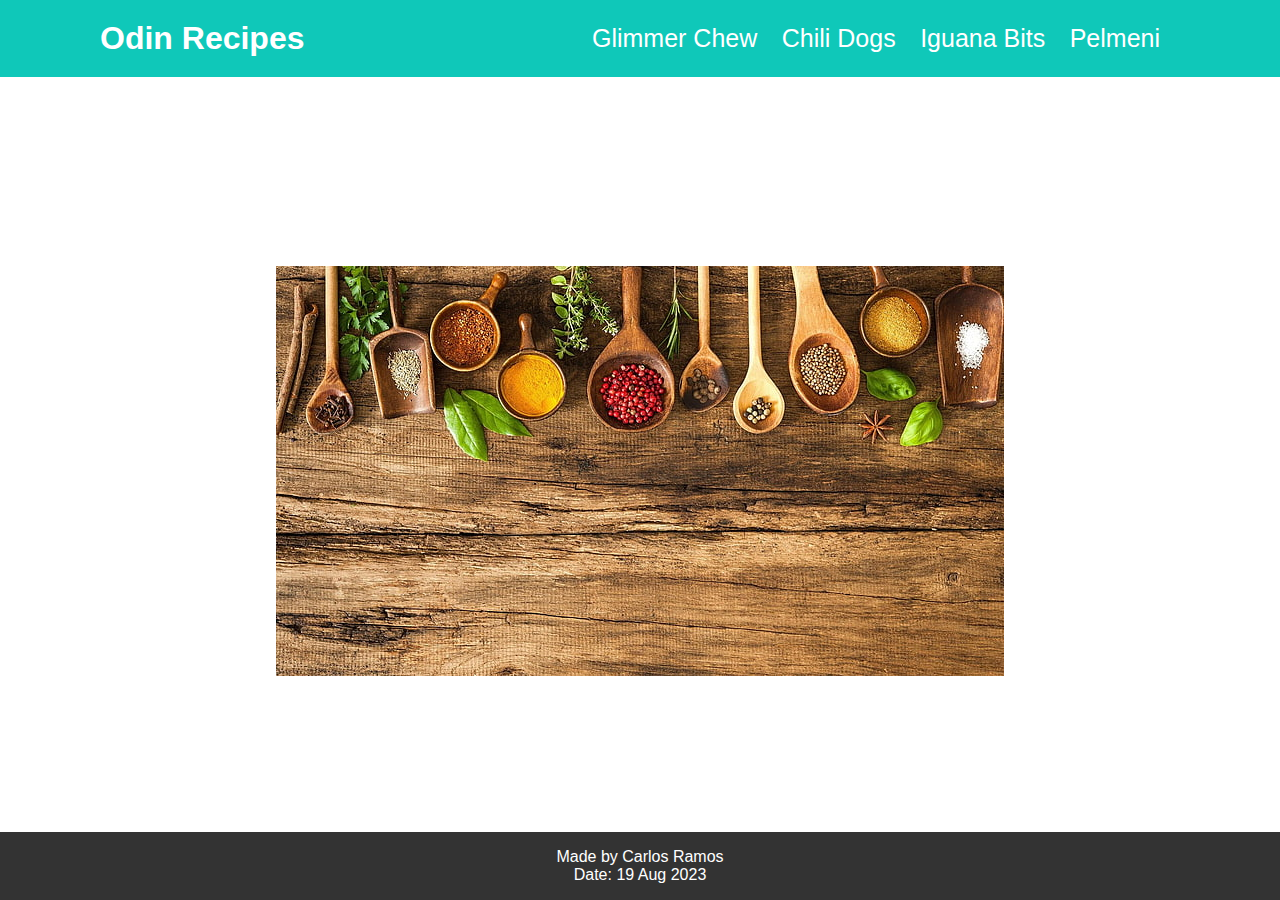
<file: index.html>
<!DOCTYPE html>
<html lang="en">
<head>
    <meta charset="UTF-8">
    <meta name="viewport" content="width=device-width, initial-scale=1.0">
    <title>Odin Recipes</title>
    <link rel="stylesheet" href="styles.css">
</head>
<body>
    <!-- Header -->
    
        <header class="header">
            <h1 class="logo">Odin Recipes</h1>

            <nav class="navbar">
                <a href="recipes/GlimmerChew.html">Glimmer Chew</a>
                <a href="recipes/ChiliDogs.html">Chili Dogs</a>
                <a href="recipes/IguanaBits.html">Iguana Bits</a>
                <a href="recipes/Pelmeni.html">Pelmeni</a>
            </nav>
        </header>
    
       
    

    <!-- Content -->
    <main>
        <img id = "backgroundPic" src="/recipes/images/theOne.jpg" alt="background">
        
    </main>

    <!-- Footer -->
    <footer>
        <p>Made by Carlos Ramos</p>
        <p>Date: 19 Aug 2023</p>
    </footer>
</body>
</html>
</file>
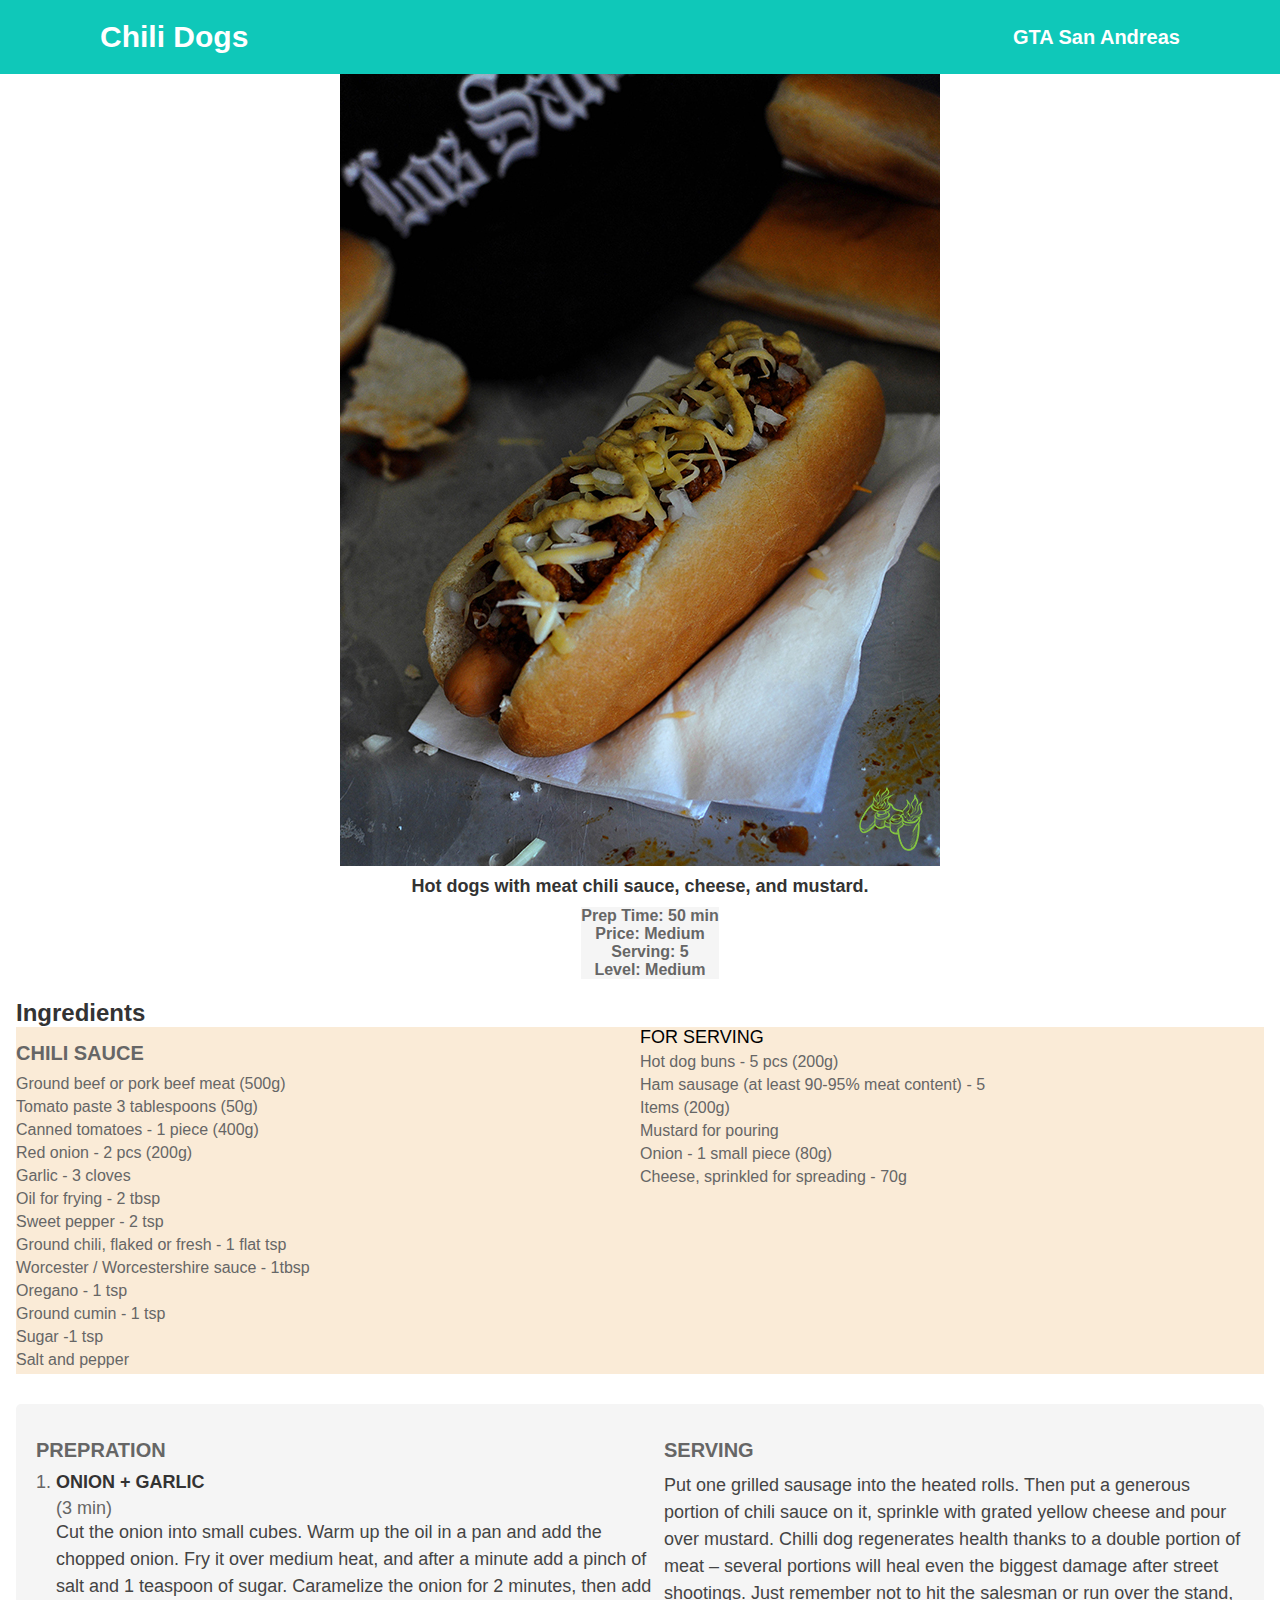
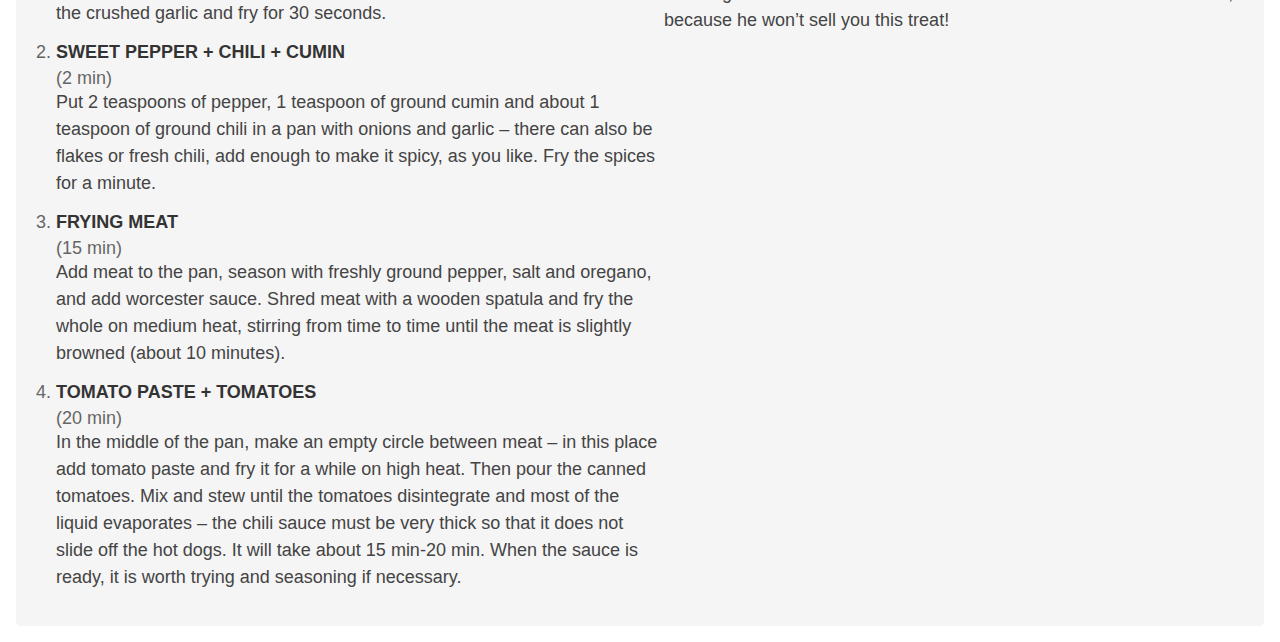
<file: recipes/ChiliDogs.html>
<!DOCTYPE html>
<html lang="en">
<head>
    <meta charset="UTF-8">
    <meta name="viewport" content="width=device-width, initial-scale=1.0">
    <title>Chili Dogs</title>
    <link rel="stylesheet" href="../styles.css">
</head>
<body>
    <header class="header-recipe">
        <h1 id = "title">Chili Dogs</h1>
        <h2 id = "subTitle">GTA San Andreas</h2>
    </header>

    <main>
        <section id="recipe-introduction">
            <img src="images/Chill-dogs-gta-san-andreas-1.jpg" alt="Chili Dogs" height="300">
            <p>Hot dogs with meat chili sauce, cheese, and mustard.</p>
            <ul>
                <li>Prep Time: 50 min</li>
                <li>Price: Medium</li>
                <li>Serving: 5</li>
                <li>Level: Medium</li>
            </ul>
        </section>

        <section id="ingredients">
            <h2>Ingredients</h2>
            <div class ="ingredient-container">

                <div class="ingredient-list">
                    <h3>CHILI SAUCE</h3>
                    <ul>
                        <li>Ground beef or pork beef meat (500g)</li>
                        <li>Tomato paste 3 tablespoons (50g)</li>
                        <li>Canned tomatoes - 1 piece (400g)</li>
                        <li>Red onion - 2 pcs (200g)</li>
                        <li>Garlic - 3 cloves</li>
                        <li>Oil for frying - 2 tbsp</li>
                        <li>Sweet pepper - 2 tsp</li>
                        <li>Ground chili, flaked or fresh - 1 flat tsp</li>
                        <li>Worcester / Worcestershire sauce - 1tbsp</li>
                        <li>Oregano - 1 tsp</li>
                        <li>Ground cumin - 1 tsp</li>
                        <li>Sugar -1 tsp</li>
                        <li>Salt and pepper</li>
                    </ul>
                </div>
                <div class="ingredient-list">
                    <p>FOR SERVING</p>
                    <ul>
                        <li>Hot dog buns - 5 pcs (200g)</li>
                        <li>Ham sausage  (at least 90-95% meat content) - 5</li>
                        <li>Items (200g)</li>
                        <li>Mustard for pouring</li>
                        <li>Onion - 1 small piece (80g)</li>
                        <li>Cheese, sprinkled  for spreading - 70g</li>
                    </ul>
                </div>
                    
            </div>
            <div class="instructions-container">
                <div class="instruction-section">
                    <h3>PREPRATION</h3>
                        <ol>
                            <li><strong>ONION + GARLIC</strong> (3 min)<p>Cut the onion into small cubes. Warm up the oil in a pan and add the chopped onion. Fry it over medium heat, and after a minute add a pinch of salt and 1 teaspoon of sugar. Caramelize the onion for 2 minutes, then add the crushed garlic and fry for 30 seconds.</p></li>
                            <li><strong>SWEET PEPPER + CHILI + CUMIN</strong>(2 min)<p>Put 2 teaspoons of pepper, 1 teaspoon of ground cumin and about 1 teaspoon of ground chili in a pan with onions and garlic – there can also be flakes or fresh chili, add enough to make it spicy, as you like. Fry the spices for a minute.</p></li>
                            <li><strong>FRYING MEAT </strong>(15 min) <p>Add meat to the pan, season with freshly ground pepper, salt and oregano, and add worcester sauce. Shred meat with a wooden spatula and fry the whole on medium heat, stirring from time to time until the meat is slightly browned (about 10 minutes).</p></li>
                            <li><strong>TOMATO PASTE + TOMATOES</strong> (20 min)<p>In the middle of the pan, make an empty circle between meat – in this place add tomato paste and fry it for a while on high heat. Then pour the canned tomatoes. Mix and stew until the tomatoes disintegrate and most of the liquid evaporates – the chili sauce must be very thick so that it does not slide off the hot dogs. It will take about 15 min-20 min. When the sauce is ready, it is worth trying and seasoning if necessary.</p></li>
                        </ol>
                </div>
                
                <div class="instruction-section">
                    <h3>SERVING</h3>
                    <p>Put one grilled sausage into the heated rolls. Then put a generous portion of chili sauce on it, sprinkle with grated yellow cheese and pour over mustard. Chilli dog regenerates health thanks to a double portion of meat – several portions will heal even the biggest damage after street shootings. Just remember not to hit the salesman or run over the stand, because he won’t sell you this treat!</p>
                </div>
                

            </div>
                
            
        </body>
</html>
</file>
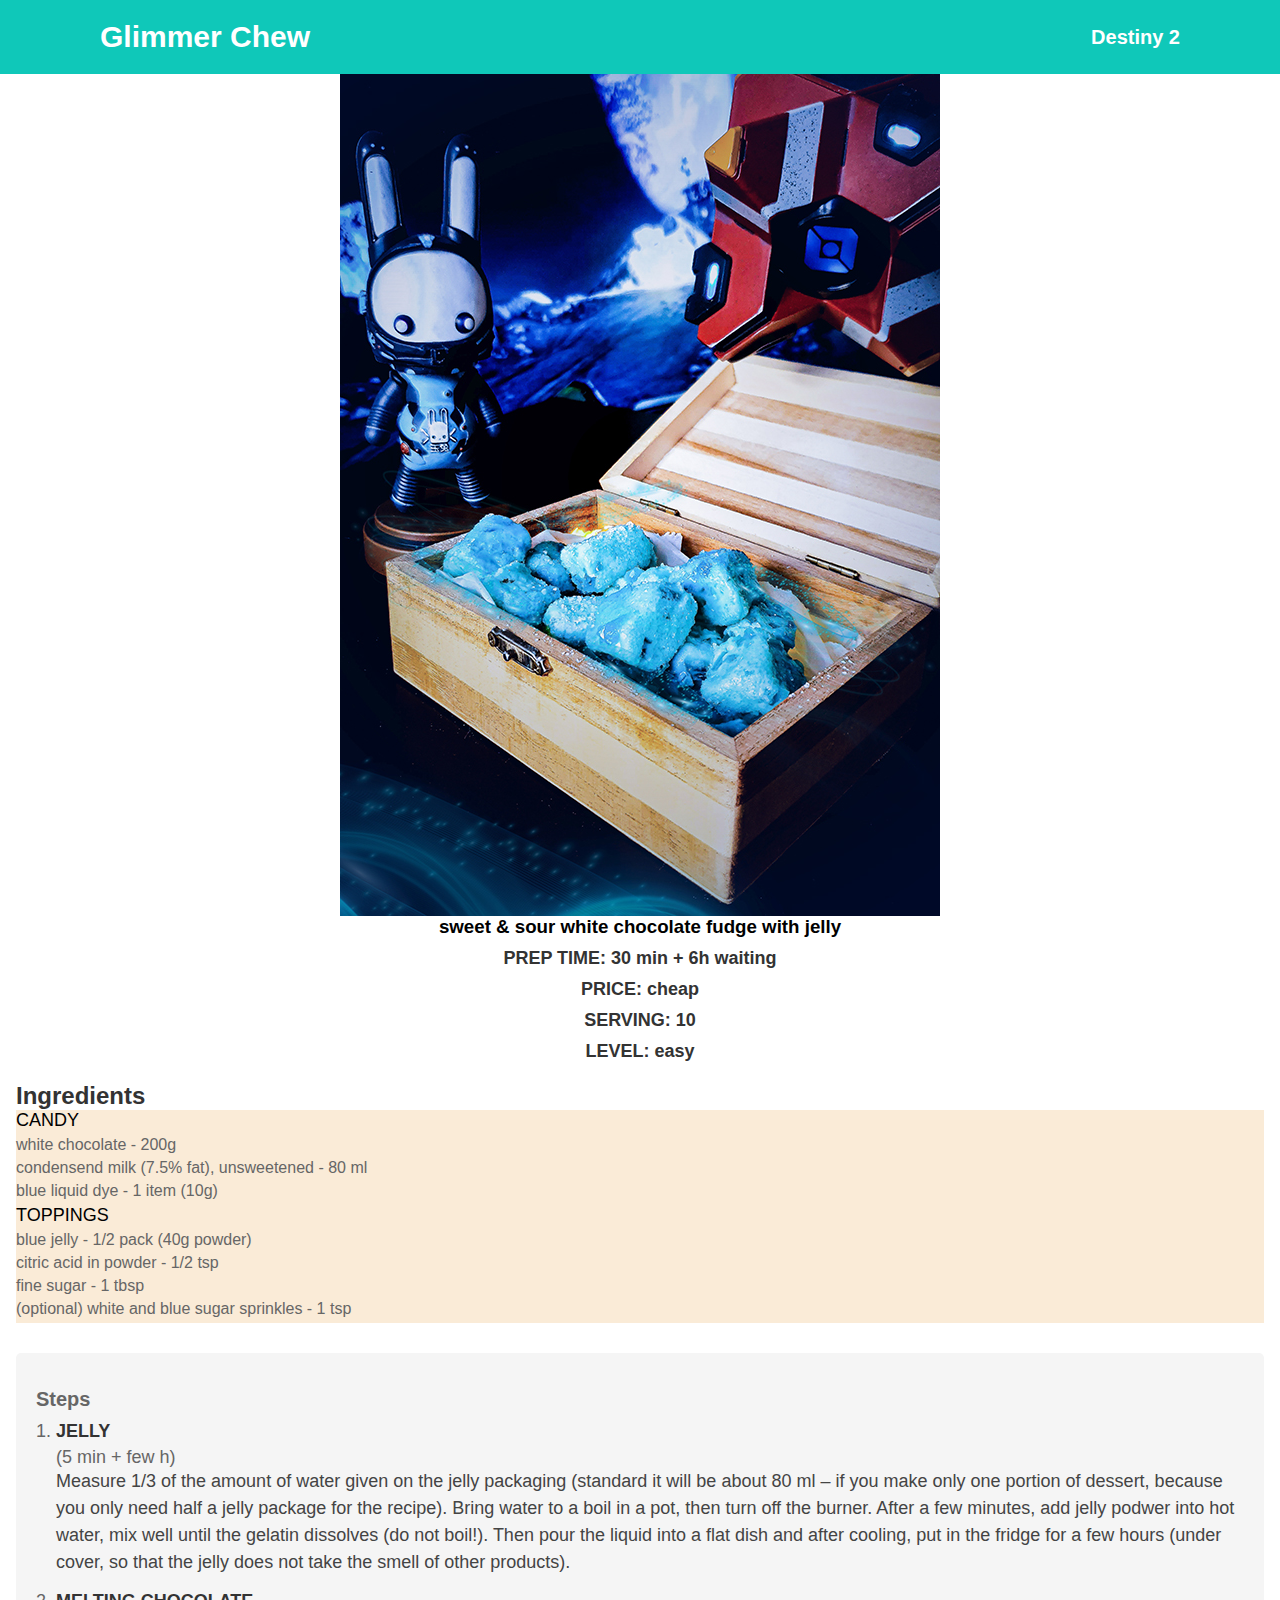
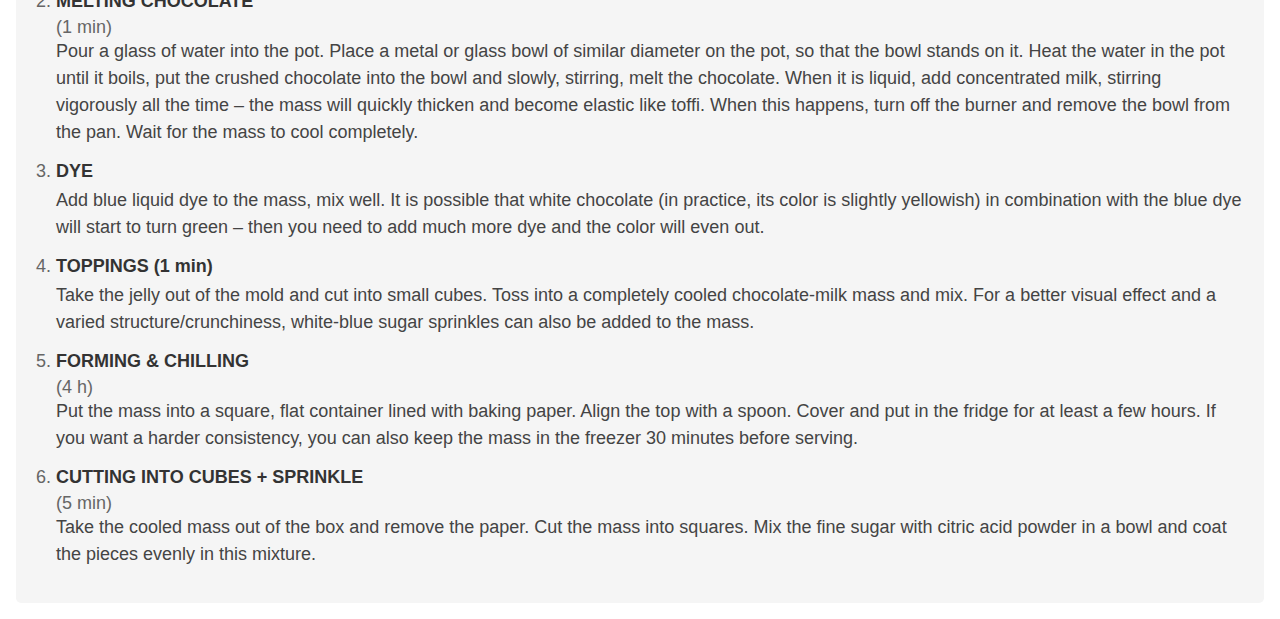
<file: recipes/GlimmerChew.html>
<!DOCTYPE html>
<html lang="en">
    <meta charset="UTF-8">
        <head>
            <title>Glimmer Chew</title>
        </head>
        <link rel="stylesheet" href="../styles.css">

        <body>
            <header class="header-recipe">
                <h1 id="title">Glimmer Chew </h1>
                <h2 id="subTitle">Destiny 2</h2>
            </header>
            <main>
                <section id="recipe-introduction">
                    <img src="images/destiny-glimmer-chew-recipe-2.jpg" height="300">
                    <h3>sweet & sour white chocolate fudge with jelly</h3>
                    <p>PREP TIME: 30 min + 6h waiting</p>
                    <p>PRICE: cheap</p>
                    <p>SERVING: 10</p>
                    <p>LEVEL: easy</p>

                </section>

                <section id="ingredients">
                    <h2>Ingredients</h2>
                    <div class ="ingredient-container">
                        <div class="ingredient-list">
                            <p>CANDY</p>
                            <ul>
                                <li>white chocolate - 200g</li>
                                <li>condensend milk (7.5% fat), unsweetened - 80 ml</li>
                                <li>blue liquid dye - 1 item (10g)</li>
                            </ul>
                            <p>TOPPINGS</p>
                            <ul>
                                <li>blue jelly - 1/2 pack (40g powder)</li>
                                <li>citric acid in powder - 1/2 tsp</li>
                                <li>fine sugar - 1 tbsp</li>
                                <li>(optional) white and blue sugar sprinkles - 1 tsp</li>
                            </ul>
                        </div>
                    </div>
                    <div class="instructions-container">
                        <div class="instruction-section">
                            <h3>Steps</h3>
                            <ol>
                                <li><strong>JELLY</strong> (5 min + few h)<p>Measure 1/3 of the amount of water given on the jelly packaging (standard it will be about 80 ml – if you make only one portion of dessert, because you only need half a jelly package for the recipe). Bring water to a boil in a pot, then turn off the burner. After a few minutes, add jelly podwer into hot water, mix well until the gelatin dissolves (do not boil!). Then pour the liquid into a flat dish and after cooling, put in the fridge for a few hours (under cover, so that the jelly does not take the smell of other products).</p></li>
                                <li><strong>MELTING CHOCOLATE</strong> (1 min) <p>Pour a glass of water into the pot. Place a metal or glass bowl of similar diameter on the pot, so that the bowl stands on it. Heat the water in the pot until it boils, put the crushed chocolate into the bowl and slowly, stirring, melt the chocolate. When it is liquid, add concentrated milk, stirring vigorously all the time – the mass will quickly thicken and become elastic like toffi. When this happens, turn off the burner and remove the bowl from the pan. Wait for the mass to cool completely.</p></li>
                                <li><strong>DYE</strong></strong> <p>Add blue liquid dye to the mass, mix well. It is possible that white chocolate (in practice, its color is slightly yellowish) in combination with the blue dye will start to turn green – then you need to add much more dye and the color will even out.</p></li>
                                <li><strong>TOPPINGS (1 min)</strong> <p>Take the jelly out of the mold and cut into small cubes. Toss into a completely cooled chocolate-milk mass and mix. For a better visual effect and a varied structure/crunchiness, white-blue sugar sprinkles can also be added to the mass.</p></li>
                                <li><strong>FORMING & CHILLING</strong> (4 h)<p>Put the mass into a square, flat container lined with baking paper. Align the top with a spoon. Cover and put in the fridge for at least a few hours. If you want a harder consistency, you can also keep the mass in the freezer 30 minutes before serving.</p></li>
                                <li><strong>CUTTING INTO CUBES + SPRINKLE</strong> (5 min)<p>Take the cooled mass out of the box and remove the paper. Cut the mass into squares. Mix the fine sugar with citric acid powder in a bowl and coat the pieces evenly in this mixture.</p></li>
                            </ol>

                        </div>
                    </div>
                </section>
                
            </main>
            
            
            
                
            
            
        </body>
</html>
</file>
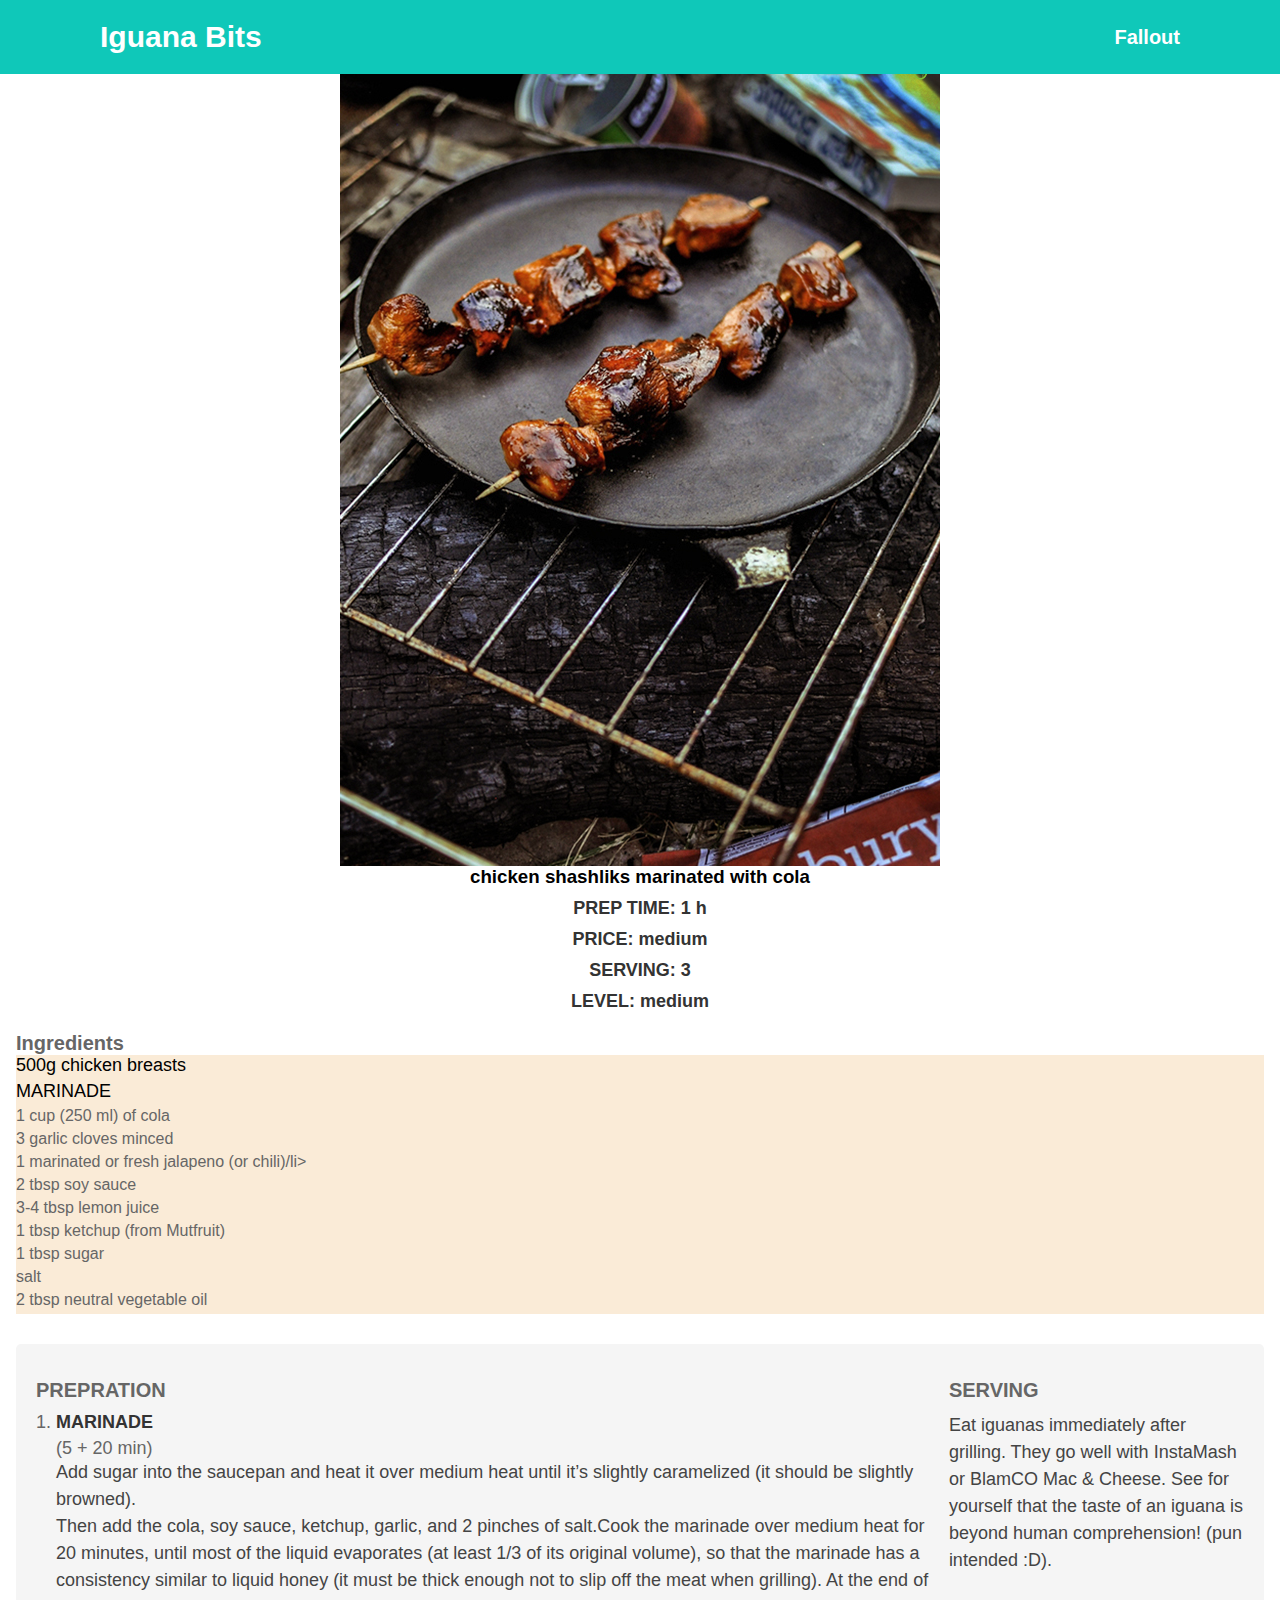
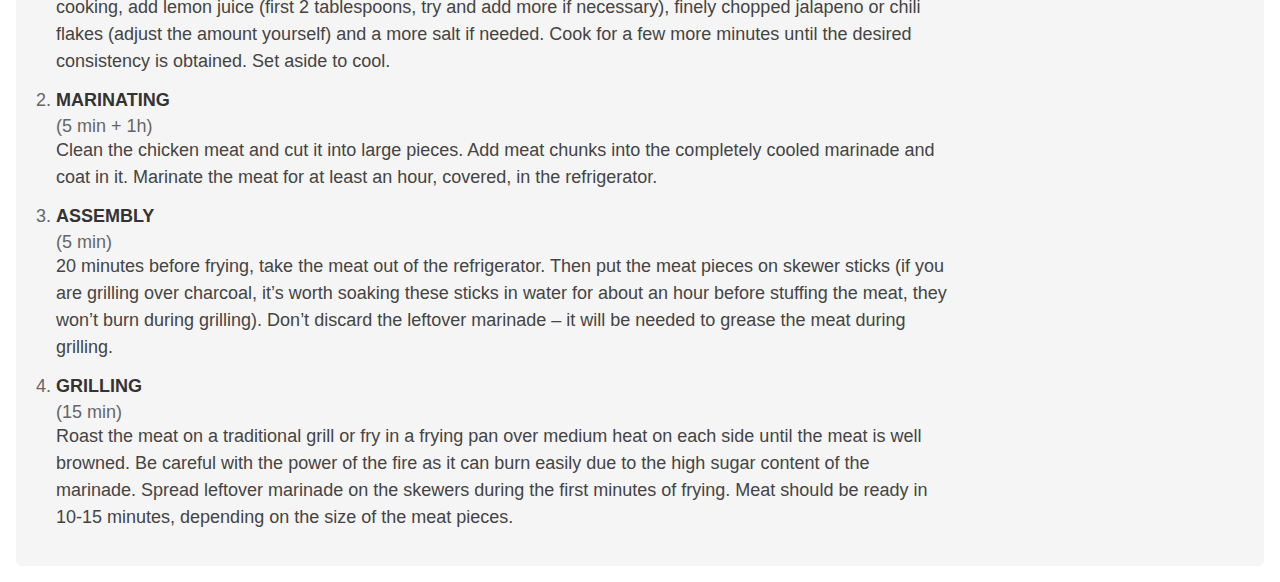
<file: recipes/IguanaBits.html>
<!DOCTYPE html>
<html lang="en">
    <meta charset="UTF-8">
        <head>
            <title>Iguana Bits</title>
        </head>
        <link rel="stylesheet" href="../styles.css">
        <body>
            <header class="header-recipe">
                <h1 id="title">Iguana Bits</h1>
                <h2 id="subTitle">Fallout</h2>
            </header>
            
            <main>
                <section id="recipe-introduction">
                    <img src="images/Iguana-bits-fallout-1.jpg" height="300">
                    <h3>chicken shashliks marinated with cola</h3>
                    <p>PREP TIME: 1 h</p>
                    <p>PRICE: medium</p>
                    <p>SERVING: 3</p>
                    <p>LEVEL: medium</p>

                </section>

                <section id="ingredients">
                    <h3>Ingredients</h3>
                    <div class="ingredient-container">
                        <div class="ingredient-list">
                            <ol>
                                <p>500g chicken breasts</p>
                                <p>MARINADE</p>
                                <ul>
                                    <li>1 cup (250 ml) of cola</li>
                                    <li>3 garlic cloves minced</li>
                                    <li>1 marinated or fresh jalapeno (or chili)/li>
                                    <li>2 tbsp soy sauce</li>
                                    <li>3-4 tbsp lemon juice</li>
                                    <li>1 tbsp ketchup (from Mutfruit)</li>
                                    <li>1 tbsp sugar</li>
                                    <li>salt</li>
                                    <li>2 tbsp neutral vegetable oil</li>
                                    
                                </ul>
                                
                            </ol>
                        </div>
                    </div>
                    <div class="instructions-container">
                        <div class="instruction-section">
                            <h3>PREPRATION</h3>
                            <ol>
                                <li><strong>MARINADE</strong> (5 + 20 min)<p>Add sugar into the saucepan and heat it over medium heat until it’s slightly caramelized (it should be slightly browned).<br> Then add the cola, soy sauce, ketchup, garlic, and 2 pinches of salt.Cook the marinade over medium heat for 20 minutes, until most of the liquid evaporates (at least 1/3 of its original volume), so that the marinade has a consistency similar to liquid honey (it must be thick enough not to slip off the meat when grilling).
                
                                    At the end of cooking, add lemon juice (first 2 tablespoons, try and add more if necessary), finely chopped jalapeno or chili flakes (adjust the amount yourself) and a more salt if needed. Cook for a few more minutes until the desired consistency is obtained. Set aside to cool.</p></li>
                                <li><strong>MARINATING</strong>(5 min + 1h)<p>Clean the chicken meat and cut it into large pieces. Add meat chunks into the completely cooled marinade and coat in it. Marinate the meat for at least an hour, covered, in the refrigerator.</p></li>
                                <li><strong>ASSEMBLY</strong>(5 min) <p>20 minutes before frying, take the meat out of the refrigerator. Then put the meat pieces on skewer sticks (if you are grilling over charcoal, it’s worth soaking these sticks in water for about an hour before stuffing the meat, they won’t burn during grilling). Don’t discard the leftover marinade – it will be needed to grease the meat during grilling.</p></li>
                                <li><strong>GRILLING</strong> (15 min)<p>Roast the meat on a traditional grill or fry in a frying pan over medium heat on each side until the meat is well browned. Be careful with the power of the fire as it can burn easily due to the high sugar content of the marinade. Spread leftover marinade on the skewers during the first minutes of frying. Meat should be ready in 10-15 minutes, depending on the size of the meat pieces.</p></li>
                                
                            </ol>
                        </div>
                        <div class="instruction-section">
                            <h3>SERVING</h3>
            <p>Eat iguanas immediately after grilling. They go well with InstaMash or BlamCO Mac & Cheese.
                See for yourself that the taste of an iguana is beyond human comprehension! (pun intended :D).</p>
                            
                        </div>
                    </div>
                </section>
            </main>
            
            
            
            
            
        </body>
</html>
</file>
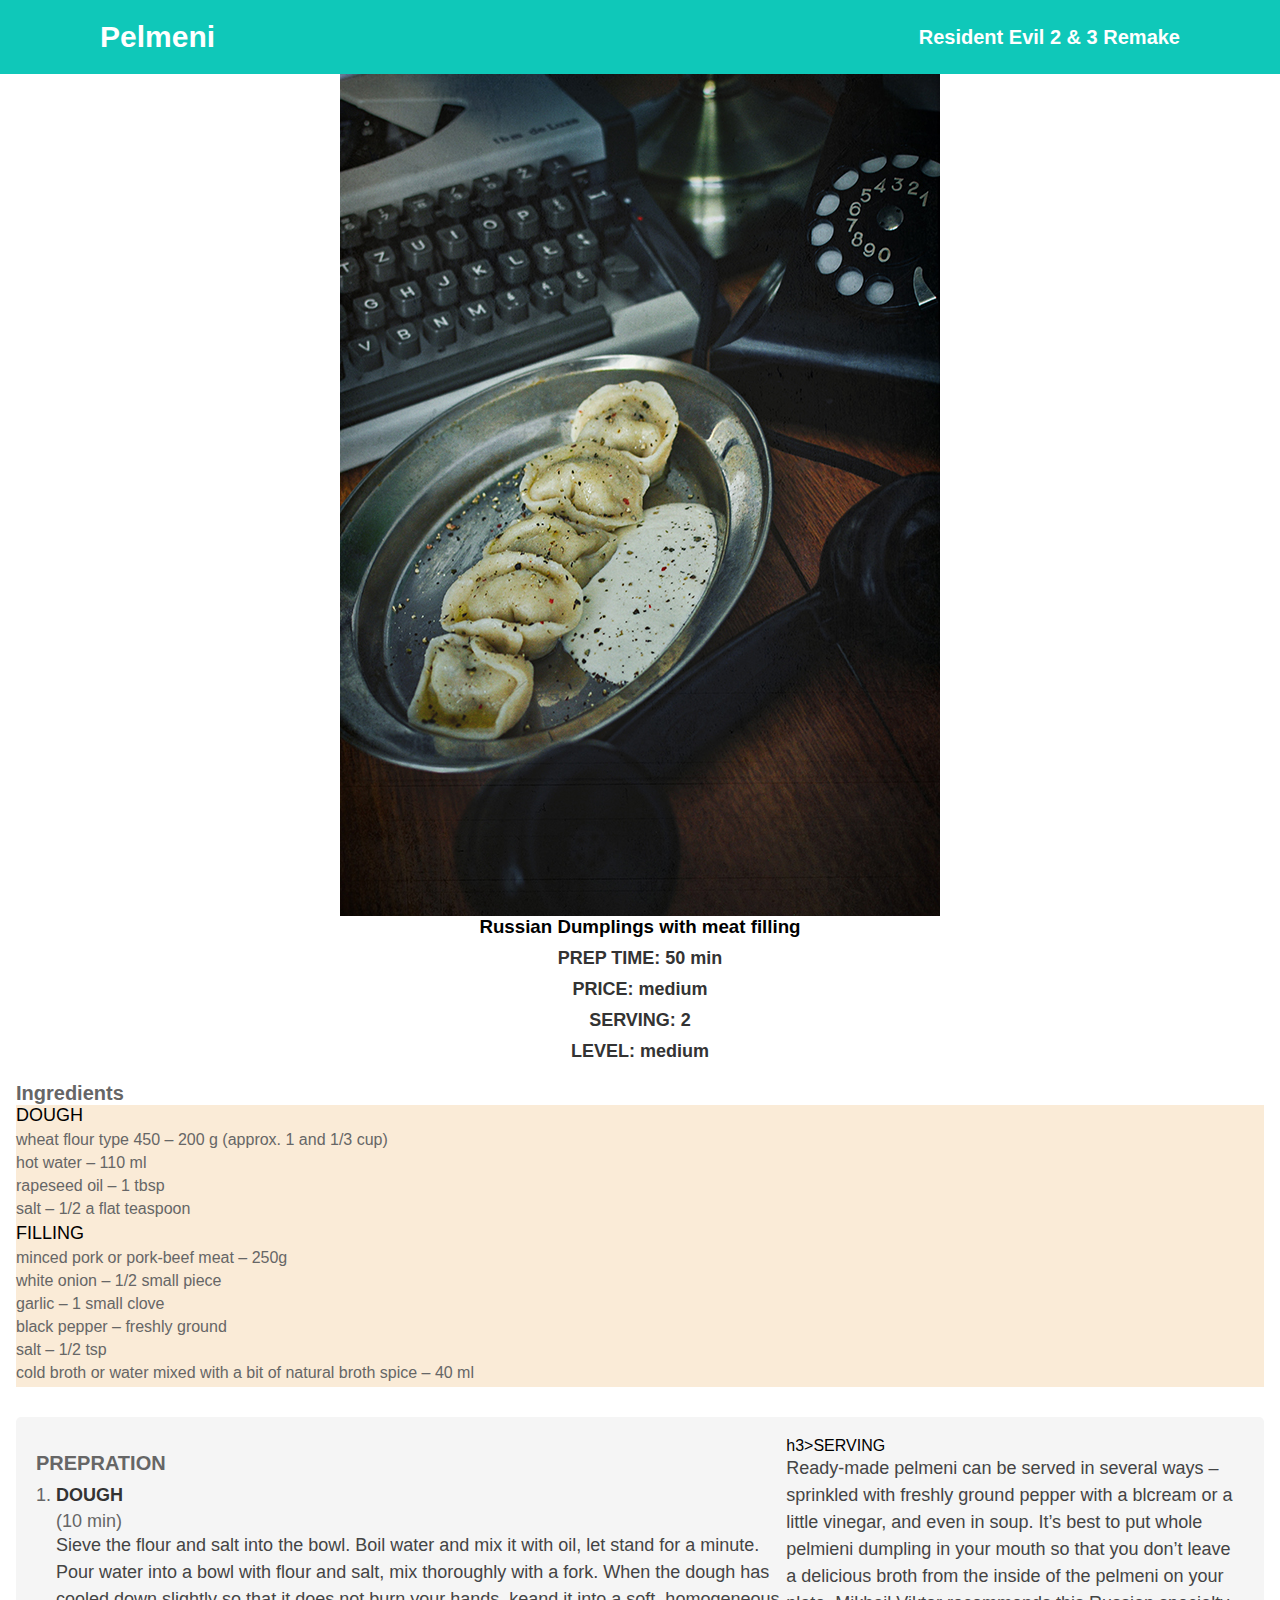
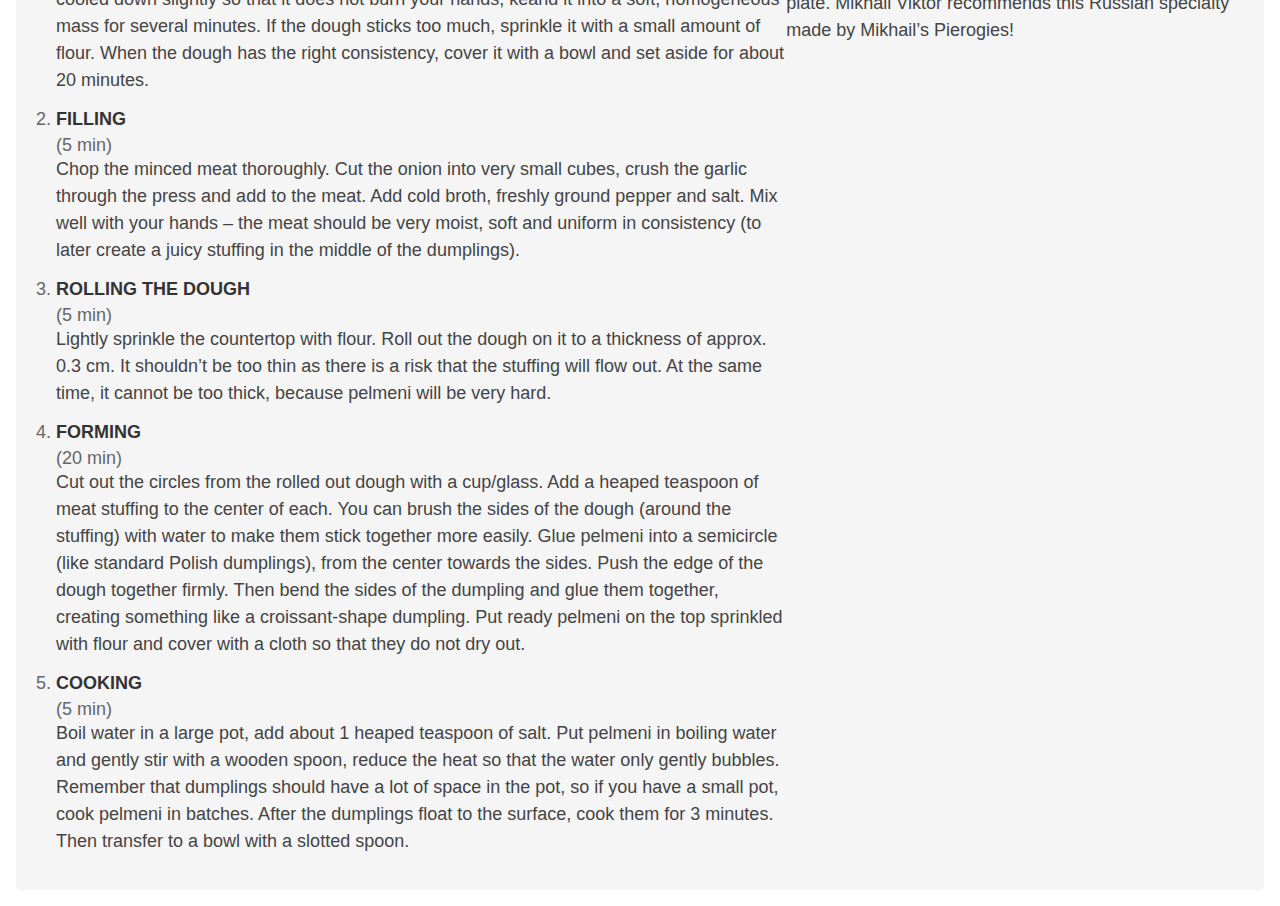
<file: recipes/Pelmeni.html>
<!DOCTYPE html>
<html lang="en">
    <meta charset="UTF-8">
        <head>
            <title>Pelmeni</title>
            <link rel="stylesheet" href="../styles.css">
        </head>
        <body>
            <header class="header-recipe">
                <h1 id="title">Pelmeni</h1>
                <h2 id="subTitle">Resident Evil 2 & 3 Remake</h2>
            </header>
            <main>
                <section id="recipe-introduction">
                    <img src="images/mikhails-pierogis-pelmeni-resident-evil-1.jpg" height="300">
                    <h3>Russian Dumplings with meat filling</h3>
                    <p>PREP TIME: 50 min</p>
                    <p>PRICE: medium</p>
                    <p>SERVING: 2</p>
                    <p>LEVEL: medium</p>
                </section>

                <section id="ingredients">
                    <h3>Ingredients</h3>
                    <div class="ingredient-container">
                        <div class="ingredient-list">
                            <ol>
                                <p>DOUGH</p>
                                <ul>
                                    <li>wheat flour type 450 – 200 g (approx. 1 and 1/3 cup)</li>
                                    <li>hot water – 110 ml</li>
                                    <li>rapeseed oil – 1 tbsp</li>
                                    <li>salt – 1/2 a flat teaspoon</li>
                                    
                                </ul>
                                <p>FILLING</p>
                                <ul>
                                    <li>minced pork or pork-beef meat – 250g</li>
                                    <li>white onion – 1/2 small piece</li>
                                    <li>garlic – 1 small clove</li>
                                    <li>black pepper – freshly ground</li>
                                    <li>salt – 1/2 tsp</li>
                                    <li>cold broth or water mixed with a bit of natural broth spice – 40 ml</li>
                                </ul>
                            </ol>
                        </div>
                    </div>
                    <div class="instructions-container">
                        <div class="instruction-section">
                            <h3>PREPRATION</h3>
                            <ol>
                                <li><strong>DOUGH</strong> (10 min)<p>Sieve the flour and salt into the bowl. Boil water and mix it with oil, let stand for a minute. Pour water into a bowl with flour and salt, mix thoroughly with a fork. When the dough has cooled down slightly so that it does not burn your hands, keand it into a soft, homogeneous mass for several minutes. If the dough sticks too much, sprinkle it with a small amount of flour. When the dough has the right consistency, cover it with a bowl and set aside for about 20 minutes.</p></li>
                                <li><strong>FILLING</strong>(5 min)<p>Chop the minced meat thoroughly. Cut the onion into very small cubes, crush the garlic through the press and add to the meat. Add cold broth, freshly ground pepper and salt. Mix well with your hands – the meat should be very moist, soft and uniform in consistency (to later create a juicy stuffing in the middle of the dumplings).</p></li>
                                <li><strong>ROLLING THE DOUGH </strong>(5 min) <p>Lightly sprinkle the countertop with flour. Roll out the dough on it to a thickness of approx. 0.3 cm. It shouldn’t be too thin as there is a risk that the stuffing will flow out. At the same time, it cannot be too thick, because pelmeni will be very hard.</p></li>
                                <li><strong>FORMING</strong>(20 min)<p>Cut out the circles from the rolled out dough with a cup/glass. Add a heaped teaspoon of meat stuffing to the center of each. You can brush the sides of the dough (around the stuffing) with water to make them stick together more easily. Glue pelmeni into a semicircle (like standard Polish dumplings), from the center towards the sides. Push the edge of the dough together firmly. Then bend the sides of the dumpling and glue them together, creating something like a croissant-shape dumpling. Put ready pelmeni on the top sprinkled with flour and cover with a cloth so that they do not dry out.</p></li>
                                <li><strong>COOKING</strong>(5 min)<p>Boil water in a large pot, add about 1 heaped teaspoon of salt. Put pelmeni in boiling water and gently stir with a wooden spoon, reduce the heat so that the water only gently bubbles. Remember that dumplings should have a lot of space in the pot, so if you have a small pot, cook pelmeni in batches. After the dumplings float to the surface, cook them for 3 minutes. Then transfer to a bowl with a slotted spoon.</p></li>
                            </ol>
                        </div>
                        <div class="instruction-section">
                            h3>SERVING</h3>
                            <p>Ready-made pelmeni can be served in several ways – sprinkled with freshly ground pepper with a blcream or a little vinegar, and even in soup. It’s best to put whole pelmieni dumpling in your mouth so that you don’t leave a delicious broth from the inside of the pelmeni on your plate. Mikhail Viktor recommends this Russian specialty made by Mikhail’s Pierogies!</p>
           
                        </div>
                    </div>
                </section>
            </main>
            </body>
</html>
</file>
<file: styles.css>
/* styles.css */

*{
    margin: 0;
    padding: 0;
    box-sizing: border-box;
}
body {
    font-family: Arial, sans-serif;
    margin: 0;
    padding: 0;
    display: flex;
    flex-direction: column;
     
    min-height: 100vh; /* Make sure the body takes up at least the viewport height */
}
#backgroundPic {
    display: block;
    margin: 0 auto;
    max-width: 100%;
    margin-top: 250px;
    align-items: center;
    
}
.header {
    background-color: #0fc8b9;
    position: fixed;
    top: 0;
    left: 0;
    width: 100%;
    padding: 20px 100px;
    display: flex;
    justify-content: space-between;
    align-items: center;
    
}

.logo{
    font-size: 32px;
    color: white;
    text-decoration: none;
    font-weight: 700;
}


.navbar a {
    font-size: 25px;
    color: white;
    text-decoration: none;
    margin-right: 20px;
    
}

/* Main Content Styles */
main {
    flex: 1; /* Allow the main content to grow and take up remaining space */
    padding: 1em;
}

/* Footer Styles */
footer {
    background-color: #333;
    color: white;
    text-align: center;
    padding: 1em;
}


/*--------------------RECIPE--------*/
 #title{
    color: white;
    font-size: 30px;
}

#subTitle{
    color: white;
    font-size: 20px;
}
.header-recipe {
    background-color: #0fc8b9;
    position: fixed;
    top: 0;
    left: 0;
    width: 100%;
    padding: 20px 100px;
    display: flex;
    justify-content: space-between;
    align-items: center;
    
}
/* Recipe content styles */
#recipe-introduction {
    display: flex;
    flex-direction: column;
    align-items: center;
    text-align: center;
}

#recipe-introduction img {
    max-width: 80%;
    height: auto;
    margin: 0 auto; /* Center horizontally */
}

#recipe-introduction p {
    margin-top: 10px;
    font-size: 18px;
    color: #333;
    font-weight: bold;
    
}

#recipe-introduction ul {
    list-style: none;
    margin-top: 10px;
    font-size: 16px;
    margin-left: 20px;
    color: #666;
    font-weight: bold;
    background-color: whitesmoke;
}

#ingredients {
    margin-top: 20px;
    
}

#ingredients h2 {
    font-size: 24px;
    color: #333;
}

#ingredients h3 {
    font-size: 20px;
    color: #666;
    margin-top: 15px;
}



.ingredient-container {
    display: flex;
    justify-content: space-between;
    align-items: flex-start;
    background-color: antiquewhite;
}

.ingredient-list {
    flex: 1;
    margin-right: 20px; /* Add spacing between the lists */
}

/* Additional styling for the lists */
.ingredient-list h3 {
    font-size: 18px;
    margin-bottom: 10px;
    color: #333;
}

.ingredient-list ul {
    list-style: none;
    font-size: 16px;
    color: #666;
}

.ingredient-list li {
    margin-bottom: 5px;
}

.ingredient-list p {
    font-size: 18px;
    margin-bottom: 5px;
}


/* Assuming you have other styles defined earlier */

.instructions-container {
    display: flex; /* Use flexbox layout */
    justify-content: space-between; /* Spread sections horizontally */
    margin-top: 30px;
    padding: 20px;
    background-color: #f5f5f5;
    border-radius: 5px;
}

.instructions-container h3 {
    font-size: 24px;
    color: #333;
    margin-bottom: 10px;
}

.instructions-container ol {
    list-style: decimal;
    font-size: 18px;
    color: #666;
    margin-left: 20px;
}

.instructions-container li {
    margin-bottom: 15px;
}

.instructions-container li strong {
    font-weight: bold;
    color: #333;
    display: block;
    margin-bottom: 5px;
}

.instructions-container p {
    font-size: 18px;
    color: #444;
    line-height: 1.5;
}
</file>
